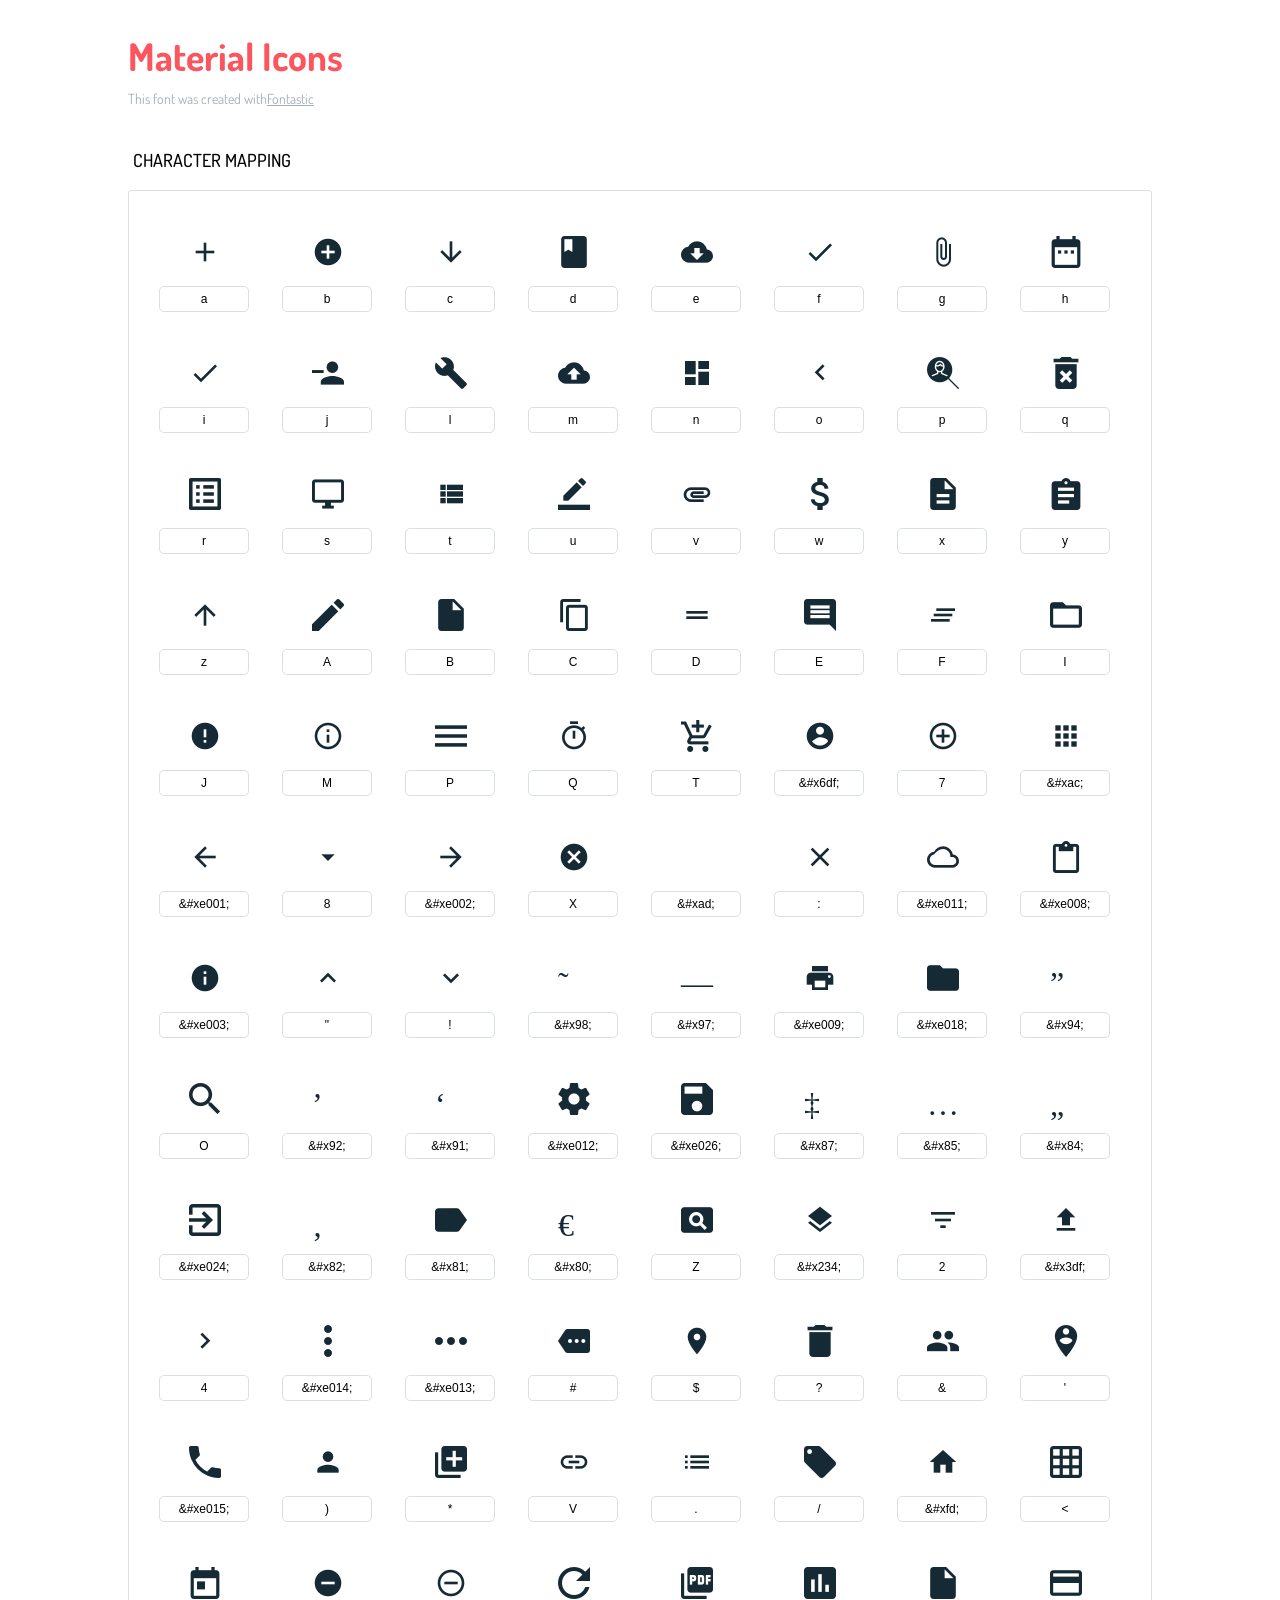
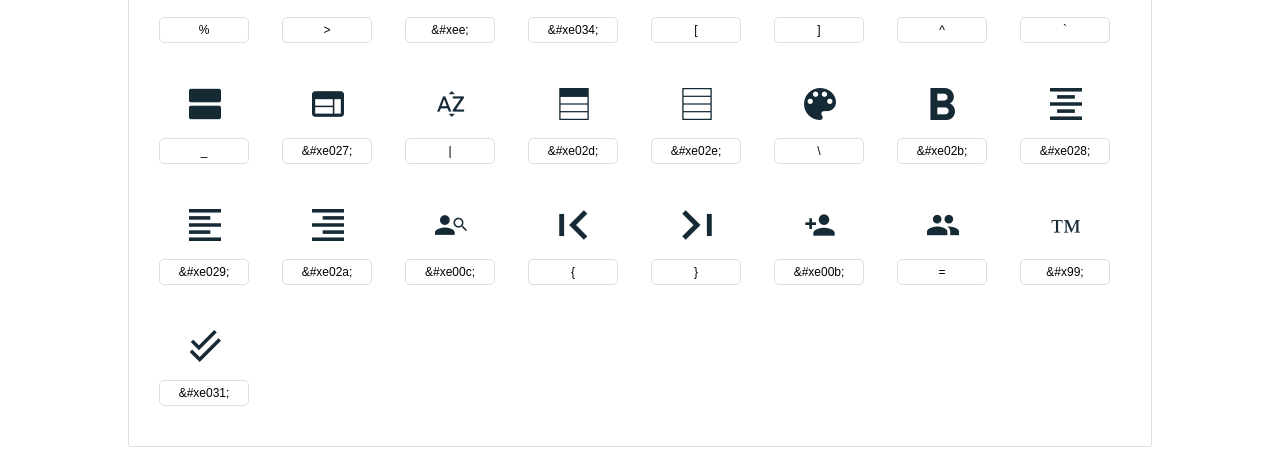
<file: AppHtml/CssThemes/Df_Material/Fonts/icons-reference.html>
<!DOCTYPE html>
<html lang="en">
  <head>
    <meta charset="utf-8">
    <meta http-equiv="X-UA-Compatible" content="IE=edge,chrome=1">
    <meta name="viewport" content="width=device-width,initial-scale=1">
    <title>Font Reference - Material Icons</title>
    <link href="http://fonts.googleapis.com/css?family=Dosis:400,500,700" rel="stylesheet" type="text/css">
    <link rel="stylesheet" href="material-icons.css">
    <style type="text/css">html,body,div,span,applet,object,iframe,h1,h2,h3,h4,h5,h6,p,blockquote,pre,a,abbr,acronym,address,big,cite,code,del,dfn,em,img,ins,kbd,q,s,samp,small,strike,strong,sub,sup,tt,var,dl,dt,dd,ol,ul,li,fieldset,form,label,legend,table,caption,tbody,tfoot,thead,tr,th,td{margin:0;padding:0;border:0;outline:0;font-weight:inherit;font-style:inherit;font-family:inherit;font-size:100%;vertical-align:baseline}body{line-height:1;color:#000;background:#fff}ol,ul{list-style:none}table{border-collapse:separate;border-spacing:0;vertical-align:middle}caption,th,td{text-align:left;font-weight:normal;vertical-align:middle}a img{border:none}*{-webkit-box-sizing:border-box;-moz-box-sizing:border-box;box-sizing:border-box}body{font-family:'Dosis','Tahoma',sans-serif}.container{margin:15px auto;width:80%}h1{margin:40px 0 20px;font-weight:700;font-size:38px;line-height:32px;color:#fb565e}h2{font-size:18px;padding:0 0 21px 5px;margin:45px 0 0 0;text-transform:uppercase;font-weight:500}.small{font-size:14px;color:#a5adb4;}.small a{color:#a5adb4;}.small a:hover{color:#fb565e}.glyphs.character-mapping{margin:0 0 20px 0;padding:20px 0 20px 30px;color:rgba(0,0,0,0.5);border:1px solid #d8e0e5;-webkit-border-radius:3px;border-radius:3px;}.glyphs.character-mapping li{margin:0 30px 20px 0;display:inline-block;width:90px}.glyphs.character-mapping .icon{margin:10px 0 10px 15px;padding:15px;position:relative;width:55px;height:55px;color:#162a36 !important;overflow:hidden;-webkit-border-radius:3px;border-radius:3px;font-size:32px;}.glyphs.character-mapping .icon svg{fill:#000}.glyphs.character-mapping input{margin:0;padding:5px 0;line-height:12px;font-size:12px;display:block;width:100%;border:1px solid #d8e0e5;-webkit-border-radius:5px;border-radius:5px;text-align:center;outline:0;}.glyphs.character-mapping input:focus{border:1px solid #fbde4a;-webkit-box-shadow:inset 0 0 3px #fbde4a;box-shadow:inset 0 0 3px #fbde4a}.glyphs.character-mapping input:hover{-webkit-box-shadow:inset 0 0 3px #fbde4a;box-shadow:inset 0 0 3px #fbde4a}.glyphs.css-mapping{margin:0 0 60px 0;padding:30px 0 20px 30px;color:rgba(0,0,0,0.5);border:1px solid #d8e0e5;-webkit-border-radius:3px;border-radius:3px;}.glyphs.css-mapping li{margin:0 30px 20px 0;padding:0;display:inline-block;overflow:hidden}.glyphs.css-mapping .icon{margin:0;margin-right:10px;padding:13px;height:50px;width:50px;color:#162a36 !important;overflow:hidden;float:left;font-size:24px}.glyphs.css-mapping input{margin:0;margin-top:5px;padding:8px;line-height:16px;font-size:16px;display:block;width:150px;height:40px;border:1px solid #d8e0e5;-webkit-border-radius:5px;border-radius:5px;background:#fff;outline:0;float:right;}.glyphs.css-mapping input:focus{border:1px solid #fbde4a;-webkit-box-shadow:inset 0 0 3px #fbde4a;box-shadow:inset 0 0 3px #fbde4a}.glyphs.css-mapping input:hover{-webkit-box-shadow:inset 0 0 3px #fbde4a;box-shadow:inset 0 0 3px #fbde4a}</style>
  </head>
  <body>
    <div class="container">
      <h1>Material Icons</h1>
      <p class="small">This font was created with<a href="http://fontastic.me/">Fontastic</a></p>
      <h2>Character mapping</h2>
      <ul class="glyphs character-mapping">
        <li>
          <div data-icon="a" class="icon"></div>
          <input type="text" readonly="readonly" value="a">
        </li>
        <li>
          <div data-icon="b" class="icon"></div>
          <input type="text" readonly="readonly" value="b">
        </li>
        <li>
          <div data-icon="c" class="icon"></div>
          <input type="text" readonly="readonly" value="c">
        </li>
                <li>
          <div data-icon="d" class="icon"></div>
          <input type="text" readonly="readonly" value="d">
        </li>
        <li>
          <div data-icon="e" class="icon"></div>
          <input type="text" readonly="readonly" value="e">
        </li>
        <li>
          <div data-icon="f" class="icon"></div>
          <input type="text" readonly="readonly" value="f">
        </li>
        <li>
          <div data-icon="g" class="icon"></div>
          <input type="text" readonly="readonly" value="g">
        </li>
        <li>
          <div data-icon="h" class="icon"></div>
          <input type="text" readonly="readonly" value="h">
        </li>
        <li>
          <div data-icon="i" class="icon"></div>
          <input type="text" readonly="readonly" value="i">
        </li>
        <li>
          <div data-icon="j" class="icon"></div>
          <input type="text" readonly="readonly" value="j">
        </li>
        <li>
          <div data-icon="l" class="icon"></div>
          <input type="text" readonly="readonly" value="l">
        </li>
        <li>
          <div data-icon="m" class="icon"></div>
          <input type="text" readonly="readonly" value="m">
        </li>
        <li>
          <div data-icon="n" class="icon"></div>
          <input type="text" readonly="readonly" value="n">
        </li>
        <li>
          <div data-icon="o" class="icon"></div>
          <input type="text" readonly="readonly" value="o">
        </li>
        <li>
          <div data-icon="p" class="icon"></div>
          <input type="text" readonly="readonly" value="p">
        </li>
        <li>
          <div data-icon="q" class="icon"></div>
          <input type="text" readonly="readonly" value="q">
        </li>
        <li>
          <div data-icon="r" class="icon"></div>
          <input type="text" readonly="readonly" value="r">
        </li>
        <li>
          <div data-icon="s" class="icon"></div>
          <input type="text" readonly="readonly" value="s">
        </li>
        <li>
          <div data-icon="t" class="icon"></div>
          <input type="text" readonly="readonly" value="t">
        </li>
        <li>
          <div data-icon="u" class="icon"></div>
          <input type="text" readonly="readonly" value="u">
        </li>
        <li>
          <div data-icon="v" class="icon"></div>
          <input type="text" readonly="readonly" value="v">
        </li>
        <li>
          <div data-icon="w" class="icon"></div>
          <input type="text" readonly="readonly" value="w">
        </li>
        <li>
          <div data-icon="x" class="icon"></div>
          <input type="text" readonly="readonly" value="x">
        </li>
        <li>
          <div data-icon="y" class="icon"></div>
          <input type="text" readonly="readonly" value="y">
        </li>
        <li>
          <div data-icon="z" class="icon"></div>
          <input type="text" readonly="readonly" value="z">
        </li>
        <li>
          <div data-icon="A" class="icon"></div>
          <input type="text" readonly="readonly" value="A">
        </li>
        <li>
          <div data-icon="B" class="icon"></div>
          <input type="text" readonly="readonly" value="B">
        </li>
        <li>
          <div data-icon="C" class="icon"></div>
          <input type="text" readonly="readonly" value="C">
        </li>
        <li>
          <div data-icon="D" class="icon"></div>
          <input type="text" readonly="readonly" value="D">
        </li>
        <li>
          <div data-icon="E" class="icon"></div>
          <input type="text" readonly="readonly" value="E">
        </li>
        <li>
          <div data-icon="F" class="icon"></div>
          <input type="text" readonly="readonly" value="F">
        </li>
        <li>
          <div data-icon="I" class="icon"></div>
          <input type="text" readonly="readonly" value="I">
        </li>
        <li>
          <div data-icon="J" class="icon"></div>
          <input type="text" readonly="readonly" value="J">
        </li>
        <li>
          <div data-icon="M" class="icon"></div>
          <input type="text" readonly="readonly" value="M">
        </li>

        <li>
          <div data-icon="P" class="icon"></div>
          <input type="text" readonly="readonly" value="P">
        </li>
        <li>
          <div data-icon="Q" class="icon"></div>
          <input type="text" readonly="readonly" value="Q">
        </li>
        
        
        
        <li>
          <div data-icon="T" class="icon"></div>
          <input type="text" readonly="readonly" value="T">
        </li>
        <li>
          <div data-icon="&#x6df;" class="icon"></div>
          <input type="text" readonly="readonly" value="&amp;#x6df;">
        </li>
        <li>
          <div data-icon="7" class="icon"></div>
          <input type="text" readonly="readonly" value="7">
        </li>
        <li>
          <div data-icon="&#xac;" class="icon"></div>
          <input type="text" readonly="readonly" value="&amp;#xac;">
        </li>
        <li>
          <div data-icon="&#xe001;" class="icon"></div>
          <input type="text" readonly="readonly" value="&amp;#xe001;">
        </li>
        <li>
          <div data-icon="8" class="icon"></div>
          <input type="text" readonly="readonly" value="8">
        </li>
        <li>
          <div data-icon="&#xe002;" class="icon"></div>
          <input type="text" readonly="readonly" value="&amp;#xe002;">
        </li>
        <li>
          <div data-icon="X" class="icon"></div>
          <input type="text" readonly="readonly" value="X">
        </li>
        <li>
          <div data-icon="&#xad;" class="icon"></div>
          <input type="text" readonly="readonly" value="&amp;#xad;">
        </li>
        

       

        <li>
          <div data-icon=":" class="icon"></div>
          <input type="text" readonly="readonly" value=":">
        </li>
        <li>
          <div data-icon="&#xe011;" class="icon"></div>
          <input type="text" readonly="readonly" value="&amp;#xe011;">
        </li>

        <li>
          <div data-icon="&#xe008;" class="icon"></div>
          <input type="text" readonly="readonly" value="&amp;#xe008;">
        </li>
    


        
        <li>
          <div data-icon="&#xe003;" class="icon"></div>
          <input type="text" readonly="readonly" value="&amp;#xe003;">
        </li>
        
        <li>
          <div data-icon="&#34;" class="icon"></div>
          <input type="text" readonly="readonly" value="&quot;">
        </li>
        <li>
          <div data-icon="!" class="icon"></div>
          <input type="text" readonly="readonly" value="!">
        </li>
        <li>
          <div data-icon="&#x98;" class="icon"></div>
          <input type="text" readonly="readonly" value="&amp;#x98;">
        </li>
        <li>
          <div data-icon="&#x97;" class="icon"></div>
          <input type="text" readonly="readonly" value="&amp;#x97;">
        </li>
        <li>
          <div data-icon="&#xe009;" class="icon"></div>
          <input type="text" readonly="readonly" value="&amp;#xe009;">
        </li>
        <li>
          <div data-icon="&#xe018;" class="icon"></div>
          <input type="text" readonly="readonly" value="&amp;#xe018;">
        </li>
        <li>
          <div data-icon="&#x94;" class="icon"></div>
          <input type="text" readonly="readonly" value="&amp;#x94;">
        </li>
        <li>
          <div data-icon="O" class="icon"></div>
          <input type="text" readonly="readonly" value="O">
        </li>
        <li>
          <div data-icon="&#x92;" class="icon"></div>
          <input type="text" readonly="readonly" value="&amp;#x92;">
        </li>
        <li>
          <div data-icon="&#x91;" class="icon"></div>
          <input type="text" readonly="readonly" value="&amp;#x91;">
        </li>
        <li>
          <div data-icon="&#xe012;" class="icon"></div>
          <input type="text" readonly="readonly" value="&amp;#xe012;">
        </li>
        <li>
          <div data-icon="&#xe026;" class="icon"></div>
          <input type="text" readonly="readonly" value="&amp;#xe026;">
        </li>
        <li>
          <div data-icon="&#x87;" class="icon"></div>
          <input type="text" readonly="readonly" value="&amp;#x87;">
        </li>
        <li>
          <div data-icon="&#x85;" class="icon"></div>
          <input type="text" readonly="readonly" value="&amp;#x85;">
        </li>
        <li>
          <div data-icon="&#x84;" class="icon"></div>
          <input type="text" readonly="readonly" value="&amp;#x84;">
        </li>
        <li>
          <div data-icon="&#xe024;" class="icon"></div>
          <input type="text" readonly="readonly" value="&amp;#xe024;">
        </li>
        <li>
          <div data-icon="&#x82;" class="icon"></div>
          <input type="text" readonly="readonly" value="&amp;#x82;">
        </li>
        <li>
          <div data-icon="&#x81;" class="icon"></div>
          <input type="text" readonly="readonly" value="&amp;#x81;">
        </li>
        <li>
          <div data-icon="&#x80;" class="icon"></div>
          <input type="text" readonly="readonly" value="&amp;#x80;">
        </li>
        <li>
          <div data-icon="Z" class="icon"></div>
          <input type="text" readonly="readonly" value="Z">
        </li>
        <li>
          <div data-icon="&#x234;" class="icon"></div>
          <input type="text" readonly="readonly" value="&amp;#x234;">
        </li>
        
        <li>
          <div data-icon="2" class="icon"></div>
          <input type="text" readonly="readonly" value="2">
        </li>
        <li>
          <div data-icon="&#x3df;" class="icon"></div>
          <input type="text" readonly="readonly" value="&amp;#x3df;">
        </li>
        <li>
          <div data-icon="4" class="icon"></div>
          <input type="text" readonly="readonly" value="4">
        </li>
        
        <li>
          <div data-icon="&#xe014;" class="icon"></div>
          <input type="text" readonly="readonly" value="&amp;#xe014;">
        </li>
        <li>
          <div data-icon="&#xe013;" class="icon"></div>
          <input type="text" readonly="readonly" value="&amp;#xe013;">
        </li>
        <li>
          <div data-icon="#" class="icon"></div>
          <input type="text" readonly="readonly" value="#">
        </li>
        <li>
          <div data-icon="$" class="icon"></div>
          <input type="text" readonly="readonly" value="$">
        </li>
        <li>
          <div data-icon="?" class="icon"></div>
          <input type="text" readonly="readonly" value="?">
        </li>
        <li>
          <div data-icon="&" class="icon"></div>
          <input type="text" readonly="readonly" value="&amp;">
        </li>
        <li>
          <div data-icon="'" class="icon"></div>
          <input type="text" readonly="readonly" value="&#39;">
        </li>
        <li>
          <div data-icon="&#xe015;" class="icon"></div>
          <input type="text" readonly="readonly" value="&amp;#xe015;">
        </li>
        <li>
          <div data-icon=")" class="icon"></div>
          <input type="text" readonly="readonly" value=")">
        </li>
        <li>
          <div data-icon="*" class="icon"></div>
          <input type="text" readonly="readonly" value="*">
        </li>
        <li>
          <div data-icon="V" class="icon"></div>
          <input type="text" readonly="readonly" value="V">
        </li>
        <li>
          <div data-icon="." class="icon"></div>
          <input type="text" readonly="readonly" value=".">
        </li>
        <li>
          <div data-icon="/" class="icon"></div>
          <input type="text" readonly="readonly" value="/">
        </li>
        <li>
          <div data-icon="&#xfd;" class="icon"></div>
          <input type="text" readonly="readonly" value="&amp;#xfd;">
        </li>

        <li>
          <div data-icon="<" class="icon"></div>
          <input type="text" readonly="readonly" value="&lt;">
        </li>

        <li>
          <div data-icon="%" class="icon"></div>
          <input type="text" readonly="readonly" value="%">
        </li>
        <li>
          <div data-icon=">" class="icon"></div>
          <input type="text" readonly="readonly" value="&gt;">
        </li>
        <li>
          <div data-icon="&#xee;" class="icon"></div>
          <input type="text" readonly="readonly" value="&amp;#xee;">
        </li>
        <li>
          <div data-icon="&#xe034;" class="icon"></div>
          <input type="text" readonly="readonly" value="&amp;#xe034;">
        </li>
        <li>
          <div data-icon="[" class="icon"></div>
          <input type="text" readonly="readonly" value="[">
        </li>
        <li>
          <div data-icon="]" class="icon"></div>
          <input type="text" readonly="readonly" value="]">
        </li>
        <li>
          <div data-icon="^" class="icon"></div>
          <input type="text" readonly="readonly" value="^">
        </li>
        <li>
          <div data-icon="`" class="icon"></div>
          <input type="text" readonly="readonly" value="`">
        </li>
        <li>
          <div data-icon="_" class="icon"></div>
          <input type="text" readonly="readonly" value="_">
        </li>
        <li>
          <div data-icon="&#xe027;" class="icon"></div>
          <input type="text" readonly="readonly" value="&amp;#xe027;">
        </li>
        
        <li>
          <div data-icon="|" class="icon"></div>
          <input type="text" readonly="readonly" value="|">
        </li>
        <li>
          <div data-icon="&#xe02d;" class="icon"></div>
          <input type="text" readonly="readonly" value="&amp;#xe02d;">
        </li>
        <li>
          <div data-icon="&#xe02e;" class="icon"></div>
          <input type="text" readonly="readonly" value="&amp;#xe02e;">
        </li>
        <li>
          <div data-icon="\" class="icon"></div>
          <input type="text" readonly="readonly" value="\">
        </li>
        <li>
          <div data-icon="&#xe02b;" class="icon"></div>
          <input type="text" readonly="readonly" value="&amp;#xe02b;">
        </li>
        <li>
          <div data-icon="&#xe028;" class="icon"></div>
          <input type="text" readonly="readonly" value="&amp;#xe028;">
        </li>
        <li>
          <div data-icon="&#xe029;" class="icon"></div>
          <input type="text" readonly="readonly" value="&amp;#xe029;">
        </li>
        <li>
          <div data-icon="&#xe02a;" class="icon"></div>
          <input type="text" readonly="readonly" value="&amp;#xe02a;">
        </li>
        <li>
          <div data-icon="&#xe00c;" class="icon"></div>
          <input type="text" readonly="readonly" value="&amp;#xe00c;">
        </li>
        
        <li>
          <div data-icon="{" class="icon"></div>
          <input type="text" readonly="readonly" value="{">
        </li>
        <li>
          <div data-icon="}" class="icon"></div>
          <input type="text" readonly="readonly" value="}">
        </li>
        <li>
          <div data-icon="&#xe00b;" class="icon"></div>
          <input type="text" readonly="readonly" value="&amp;#xe00b;">
        </li>
        <li>
          <div data-icon="=" class="icon"></div>
          <input type="text" readonly="readonly" value="=">
        </li>
        
        <li>
          <div data-icon="&#x99;" class="icon"></div>
          <input type="text" readonly="readonly" value="&amp;#x99;">
        </li>
        <li>
          <div data-icon="&#xe031;" class="icon"></div>
          <input type="text" readonly="readonly" value="&amp;#xe031;">
        </li>
        
      </ul>
    </div>
    <script>(function() {
  var glyphs, i, len, ref;

  ref = document.getElementsByClassName('glyphs');
  for (i = 0, len = ref.length; i < len; i++) {
    glyphs = ref[i];
    glyphs.addEventListener('click', function(event) {
      if (event.target.tagName === 'INPUT') {
        return event.target.select();
      }
    });
  }

}).call(this);

    </script>
  </body>
</html>
</file>
<file: AppHtml/CssThemes/Df_Material/Fonts/material-icons.css>
@charset "UTF-8";

@font-face {
  font-family: "material-icons";
  src:url("material-icons.eot");
  src:url("material-icons.eot?#iefix") format("embedded-opentype"),
    url("material-icons.woff") format("woff"),
    url("material-icons.ttf") format("truetype"),
    url("material-icons.svg#material-icons") format("svg");
  font-weight: normal;
  font-style: normal;

}

[data-icon]:before {
  font-family: "material-icons" !important;
  content: attr(data-icon);
  font-style: normal !important;
  font-weight: normal !important;
  font-variant: normal !important;
  text-transform: none !important;
  speak: none;
  line-height: 1;
  -webkit-font-smoothing: antialiased;
  -moz-osx-font-smoothing: grayscale;
}

[class^="icon-"]:before,
[class*=" icon-"]:before {
  font-family: "material-icons" !important;
  font-style: normal !important;
  font-weight: normal !important;
  font-variant: normal !important;
  text-transform: none !important;
  speak: none;
  line-height: 1;
  -webkit-font-smoothing: antialiased;
  -moz-osx-font-smoothing: grayscale;
}

.icon-add-shopping-cart:before {
  content: "\54";
}
.icon-ccount-circle:before {
  content: "\6df";
}
.icon-add:before {
  content: "\61";
}
.icon-add-circle-outline:before {
  content: "\37";
}
.icon-apps:before {
  content: "\ac";
}
.icon-arrow:before {
  content: "\e001";
}
.icon-arrow-drop-down:before {
  content: "\38";
}
.icon-arrow-forward:before {
  content: "\e002";
}
.icon-check:before {
  content: "\69";
}
.icon-cancel:before {
  content: "\58";
}
.icon-build-black:before {
  content: "\ad";
}
.icon-border-color:before {
  content: "\75";
}
.icon-attachment:before {
  content: "\76";
}
.icon-attach-money:before {
  content: "\77";
}
.icon-attach-file:before {
  content: "\67";
}
.icon-assignment:before {
  content: "\79";
}
.icon-arrow-upward:before {
  content: "\7a";
}
.icon-clear-all:before {
  content: "\46";
}
.icon-clear:before {
  content: "\3a";
}
.icon-cloud-queue:before {
  content: "\e011";
}
.icon-comment:before {
  content: "\45";
}
.icon-content:before {
  content: "\43";
}
.icon-content-paste:before {
  content: "\e008";
}
.icon-add-circle:before {
  content: "\62";
}
.icon-arrow-downward:before {
  content: "\63";
}
.icon-class-black:before {
  content: "\64";
}
.icon-cloud-download:before {
  content: "\65";
}
.icon-done:before {
  content: "\66";
}
.icon-drag-handle:before {
  content: "\44";
}
.icon-dashboard:before {
  content: "\6e";
}
.icon-info-filled:before {
  content: "\e003";
}
.icon-error:before {
  content: "\4a";
}
.icon-expand-less:before {
  content: "\22";
}
.icon-expand-more:before {
  content: "\21";
}
.icon-file-download:before {
  content: "\98";
}
.icon-receipt:before {
  content: "\97";
}
.icon-print:before {
  content: "\e009";
}
.icon-folder:before {
  content: "\e018";
}
.icon-location-city:before {
  content: "\94";
}
.icon-search:before {
  content: "\4f";
}
.icon-settings-applications:before {
  content: "\92";
}
.icon-web-asset:before {
  content: "\91";
}
.icon-settings:before {
  content: "\e012";
}
.icon-date-range:before {
  content: "\68";
}
.icon-save:before {
  content: "\e026";
}
.icon-open-in-new:before {
  content: "\87";
}
.icon-edit:before {
  content: "\41";
}
.icon-email:before {
  content: "\85";
}
.icon-event-black:before {
  content: "\84";
}
.icon-exit-to-app:before {
  content: "\e024";
}
.icon-access-time:before {
  content: "\82";
}
.icon-label-black:before {
  content: "\81";
}
.icon-language:before {
  content: "\80";
}
.icon-pageview:before {
  content: "\5a";
}
.icon-layers:before {
  content: "\234";
}
.icon-folder-open:before {
  content: "\49";
}
.icon-filter-list:before {
  content: "\32";
}
.icon-file-upload:before {
  content: "\3df";
}
.icon-keyboard-arrow-right:before {
  content: "\34";
}
.icon-keyboard-arrow-left:before {
  content: "\6f";
}
.icon-more-vert:before {
  content: "\e014";
}
.icon-more-horiz:before {
  content: "\e013";
}
.icon-more:before {
  content: "\23";
}
.icon-location-on:before {
  content: "\24";
}
.icon-delete:before {
  content: "\3f";
}
.icon-people:before {
  content: "\26";
}
.icon-person-pin-circle:before {
  content: "\27";
}
.icon-phone:before {
  content: "\e015";
}
.icon-person:before {
  content: "\29";
}
.icon-library-add:before {
  content: "\2a";
}
.icon-link:before {
  content: "\56";
}
.icon-list:before {
  content: "\2e";
}
.icon-local-offer:before {
  content: "\2f";
}
.icon-home:before {
  content: "\fd";
}
.icon-info:before {
  content: "\4d";
}
.icon-grid-on:before {
  content: "\3c";
}
.icon-timer:before {
  content: "\51";
}
.icon-today:before {
  content: "\25";
}
.icon-remove-circle:before {
  content: "\3e";
}
.icon-remove-circle-outline:before {
  content: "\ee";
}
.icon-refresh:before {
  content: "\e034";
}
.icon-picture-as-pdf:before {
  content: "\5b";
}
.icon-insert-drive-fileinsert-chart-black:before {
  content: "\5d";
}
.icon-file:before {
  content: "\5e";
}
.icon-menu:before {
  content: "\50";
}
.icon-credit-card:before {
  content: "\60";
}
.icon-view-agenda:before {
  content: "\5f";
}
.icon-web:before {
  content: "\e027";
}
.icon-delete-forever:before {
  content: "\71";
}
.icon-sort-by-alpha:before {
  content: "\7c";
}
.icon-header-active:before {
  content: "\e02d";
}
.icon-header-unactive:before {
  content: "\e02e";
}
.icon-color-lens:before {
  content: "\5c";
}
.icon-format-bold:before {
  content: "\e02b";
}
.icon-format-align-center:before {
  content: "\e028";
}
.icon-format-align-left:before {
  content: "\e029";
}
.icon-format-align-right:before {
  content: "\e02a";
}
.icon-find-person:before {
  content: "\e00c";
}
.icon-account-find:before {
  content: "\70";
}
.icon-first-item:before {
  content: "\7b";
}
.icon-last-item:before {
  content: "\7d";
}
.icon-person-remove:before {
  content: "\6a";
}
.icon-person-add:before {
  content: "\e00b";
}
.icon-cloud-upload:before {
  content: "\6d";
}
.icon-people-alt:before {
  content: "\3d";
}
.icon-build-settings:before {
  content: "\6c";
}
.icon-desktop:before {
  content: "\73";
}
.icon-image:before {
  content: "\99";
}
.icon-done-all:before {
  content: "\e031";
}
.icon-list-alt:before {
  content: "\72";
}
.icon-view-list:before {
  content: "\74";
}
.icon-description:before {
  content: "\78";
}
.icon-insert-drive-file:before {
  content: "\42";
}
</file>
